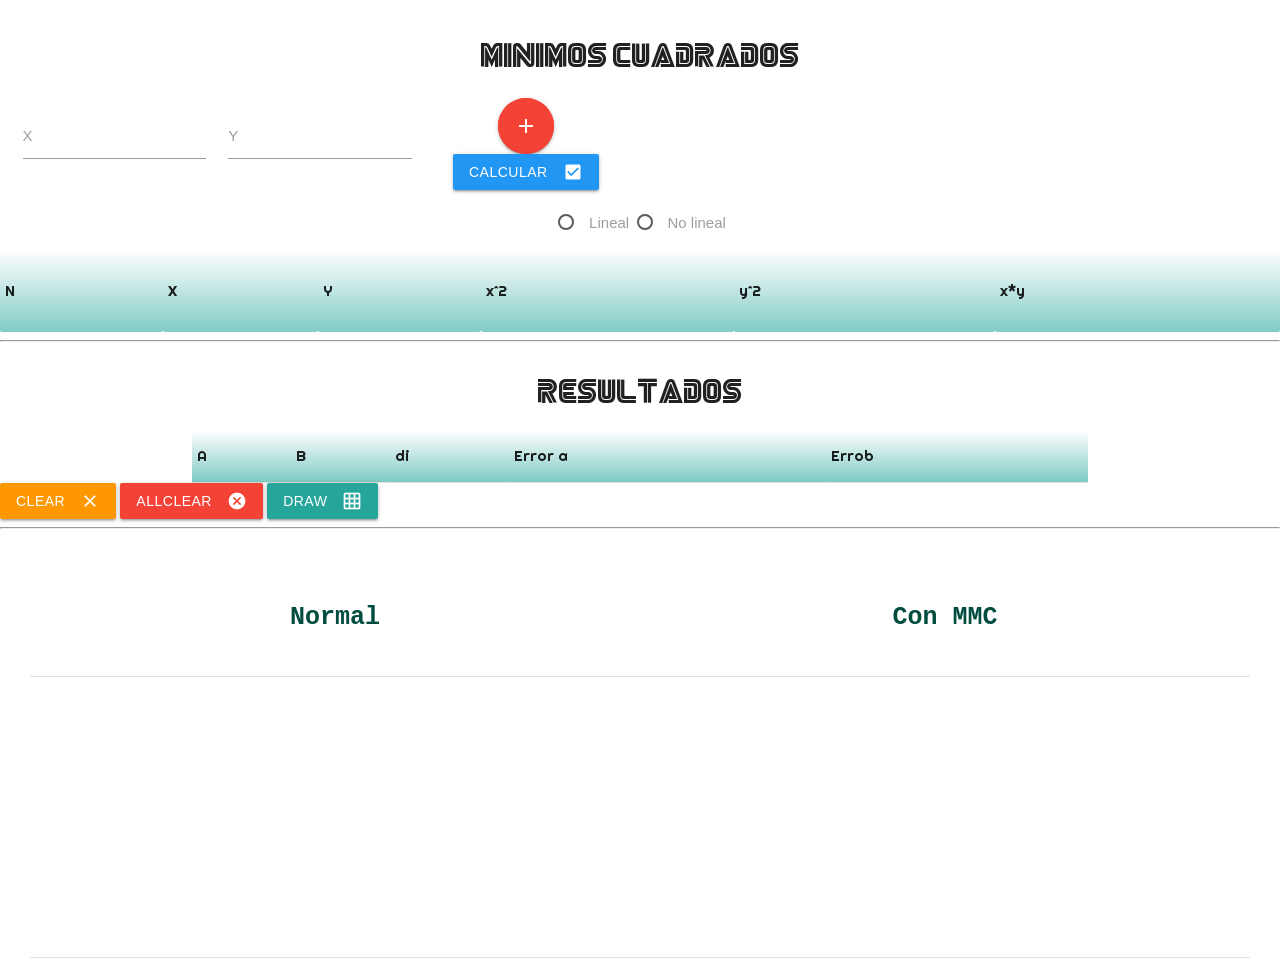
<file: index.html>
<!DOCTYPE html>
<html>
<head>
	<title>  minimos cuadrados </title>
	<meta name="viewport" content="width=device-width, initial-scale=1.0"/>
	<link rel="stylesheet" type="text/css" href="estilo.css">
	<link rel="stylesheet" href="css/materialize.min.css">
	<link href="https://fonts.googleapis.com/icon?family=Material+Icons" rel="stylesheet">
</head>
<body> 
	<h1 align="center" class='titulo'> Minimos cuadrados </h1>
	<div align="center">
		<div class = "row">
			<div class="col s12 m6">
				<div class="input-field col s12 m4">
					<input type="number" a name="numero1" id="numero1">
					<label for="numerox">X</label>
				</div>
				<div class="input-field col s12 m4">
					<input type="number" name="numero2" id="numero2" >	 
					<label for="numeroy">Y</label>
				</div>
				<button onclick="registrarDatos()" class="btn-floating btn-large pulse waves-light red" >
					<i class="material-icons">add</i></button>
				<button  onclick="sumatorias()" class="btn waves-effect waves-light blue" type="submit" name="action" > Calcular
					<i class="material-icons right">check_box</i>
				</button>
			</div>
		</div>	
	</div>
	<p align="center">
	   <label>
        <input class="with-gap" name="nolineal" id="lineal" type="radio"  />
        <span> Lineal </span>
      </label>
	
	   <label>
        <input class="with-gap" name="nolineal" id="nolineal" type="radio"  />
        <span> No lineal </span>
      </label>
    </p>
<table  class="striped" id="table">
	<thead id="thead">
		<tr class="colortable">
			<td > 
				<p> N </p>
			</td>
			<td >
				<p> X </p>  
			</td>
			<td >
				<p> Y </p> 
			 </td>
			<td >
				<p> x^2</p>
			</td>
			<td >
				<p> y^2 </p>
			</td>
			<td >
				<p> x*y </p>
			</td>
		</tr>
	</thead>
	<tbody id="tBody">
	</tbody>
</table >

<hr>
<h2 class="titulo">Resultados</h2>

<table class="container" id="tabla2" border="1" align="center">
	<thead >
		<tr class="colortable">
			<td >
				A
			</td>
			<td>
				B
			</td>
			<td>
				di
			</td>
			<td>
				Error a
			</td>
			<td>
				Errob
			</td>
		</tr>
	</thead>
	<tbody id="tBody2">
		
	</tbody>
</table>
	<button  onclick="borrarFila()" class="btn waves-effect waves-light orange" type="submit" name="action"> Clear
		<i class="material-icons right">clear</i>
	</button>
	
	<button  onclick="borrarTabla()" class="btn waves-effect waves-ligh red" type="submit"  name="action"> AllClear
		<i class="material-icons right"> cancel</i>
	</button>
	<button  onclick="drawTable()" class="btn waves-effect waves-light" type="submit" name="action"> Draw
		<i class="material-icons right">grid_on</i>
	</button>
<div id="formula">
	
</div>	
<hr>
<br>
<table class="container">
	<tr>
		<td>
			<p class="formula"> Normal </p> 
		</td>
		<td>
			 <p class="formula"> Con MMC </p> 
		</td>
	</tr>
	<tr>
		<td>
			<div id="tester1" style="width:600px;height:250px;"></div>
		</td>
		<td>
			<div id="tester" style="width:600px;height:250px;"></div>
		</td>
	</tr>	
</table>		


	<script src="script.js"></script>
	<script src="plotly-latest.min.js"></script>
<script>
	
		function drawTable() {
		TESTER1 = document.getElementById('tester1');
		Plotly.plot( TESTER1, [{
		x: getX(lista),
		y: getY1(lista), 
		
		}], 
		{ margin: { t: 0 } } );	

		TESTER = document.getElementById('tester');
		Plotly.plot( TESTER, [{
		x: getX(lista),
		y: getY(lista), 
		}], 
		{ margin: { t: 0 } } );
		
	
	}
		

</script>
<script src="js/materialize.min.js"></script>
</body>
</html>
</file>
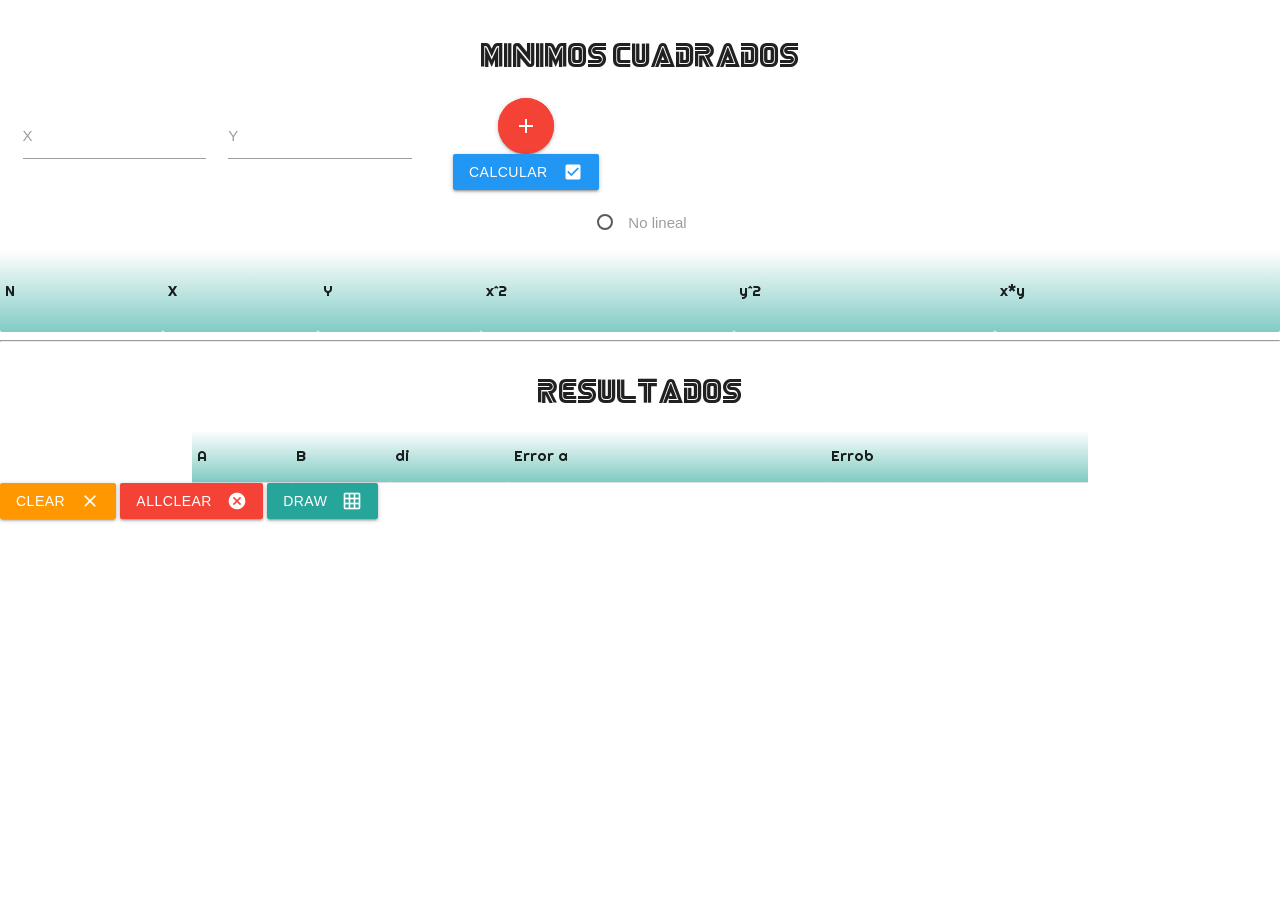
<file: docs/index.html>
<!DOCTYPE html>
<html>
<head>
	<title>  minimos cuadrados </title>
	<meta name="viewport" content="width=device-width, initial-scale=1.0"/>
	<link rel="stylesheet" type="text/css" href="estilo.css">
	<link rel="stylesheet" href="css/materialize.min.css">
	<link href="https://fonts.googleapis.com/icon?family=Material+Icons" rel="stylesheet">
</head>
<body>
	<h1 align="center" class='titulo'> Minimos cuadrados </h1>
	<div align="center">
		<div class = "row">
			<div class="col s12 m6">
				<div class="input-field col s12 m4">
					<input type="number" a name="numero1" id="numero1">
					<label for="numerox">X</label>
				</div>
				<div class="input-field col s12 m4">
					<input type="number" name="numero2" id="numero2" >	 
					<label for="numeroy">Y</label>
				</div>
				<button onclick="registrarDatos()" class="btn-floating btn-large pulse waves-light red" >
					<i class="material-icons">add</i></button>
				<button  onclick="sumatorias()" class="btn waves-effect waves-light blue" type="submit" name="action" > Calcular
					<i class="material-icons right">check_box</i>
				</button>
			</div>
		</div>	
	</div>
	<p align="center">
	   <label>
        <input class="with-gap" name="nolineal" id="nolineal" type="radio"  />
        <span> No lineal </span>
      </label>
    </p>
<table  class="striped" id="table">
	<thead id="thead">
		<tr class="colortable">
			<td > 
				<p> N </p>
			</td>
			<td >
				<p>  X </p>  
			</td>
			<td >
				<p> Y </p> 
			 </td>
			<td >
				<p> x^2</p>
			</td>
			<td >
				<p> y^2 </p>
			</td>
			<td >
				<p> x*y </p>
			</td>
		</tr>
	</thead>
	<tbody id="tBody">
	</tbody>
</table >

<hr>
<h2 class="titulo">Resultados</h2>

<table class="container" id="tabla2" border="1" width="50%" align="center">
	<thead >
		<tr class="colortable">
			<td >
				A
			</td>
			<td>
				B
			</td>
			<td>
				di
			</td>
			<td>
				Error a
			</td>
			<td>
				Errob
			</td>
		</tr>
	</thead>
	<tbody id="tBody2">
		
	</tbody>
</table>
<button  onclick="borrarFila()" class="btn waves-effect waves-light orange" type="submit" name="action"> Clear
		<i class="material-icons right">clear</i>
	</button>
	
<button  onclick="borrarTabla()" class="btn waves-effect waves-ligh red" type="submit"  name="action"> AllClear
		<i class="material-icons right"> cancel</i>
	</button>
	<button  onclick="drawTable()" class="btn waves-effect waves-light" type="submit" name="action"> Draw
			<i class="material-icons right">grid_on</i>
		</button>


<div id="tester" style="width:600px;height:250px;"></div>
<script src="script.js"></script>
<script src="plotly-latest.min.js"></script>
<script>
	function drawTable() {
		TESTER = document.getElementById('tester');
		Plotly.plot( TESTER, [{
		x: getX(lista),
		y: getY(lista), 
		}], 
		{ margin: { t: 0 } } );
		
	}
</script>
<script src="js/materialize.min.js"></script>
</body>
</html>
</file>
<file: estilo.css>
.container{
	margin: 3%;

}

@font-face
{
	font-family: "mrrobot";
	src: url("./fonts/MRROBOT.ttf");	
	
}
@font-face
{
font-family: "Gochi";
	src: url("./fonts/GochiHand-Regular.ttf")
}
@font-face
{
font-family: "Righteous-Regular";
	src: url("./fonts/Righteous-Regular.ttf")
}
.titulo
{
	font-family: 'mrrobot';
	font-size: 28px;
	text-align: center;
}
.numero
{
	font-family: 'Gochi'; 
	font-size: 18px;
}
.colortable
{
	background: linear-gradient( rgba(255,0,0,0), #80cbc4);
	font-family: 'Righteous-Regular';

}
p.formula
{
	font-family: 'Courier New';
	font-size: 25px;
	text-align: center;
	color: #004d40;
	font-weight: bold;
}
</file>
<file: docs/estilo.css>
.contenedor{
	margin: 3%;
}

@font-face
{
	font-family: "mrrobot";
	src: url("./fonts/MRROBOT.ttf");	
	
}
@font-face
{
font-family: "Gochi";
	src: url("./fonts/GochiHand-Regular.ttf")
}
@font-face
{
font-family: "Righteous-Regular";
	src: url("./fonts/Righteous-Regular.ttf")
}
.titulo
{
	font-family: 'mrrobot';
	font-size: 28px;
	text-align: center;
}
.numero
{
	font-family: 'Gochi'; 
	font-size: 18px;
}
.colortable
{
	background: linear-gradient( rgba(255,0,0,0), #80cbc4);
	font-family: 'Righteous-Regular';

}
</file>
